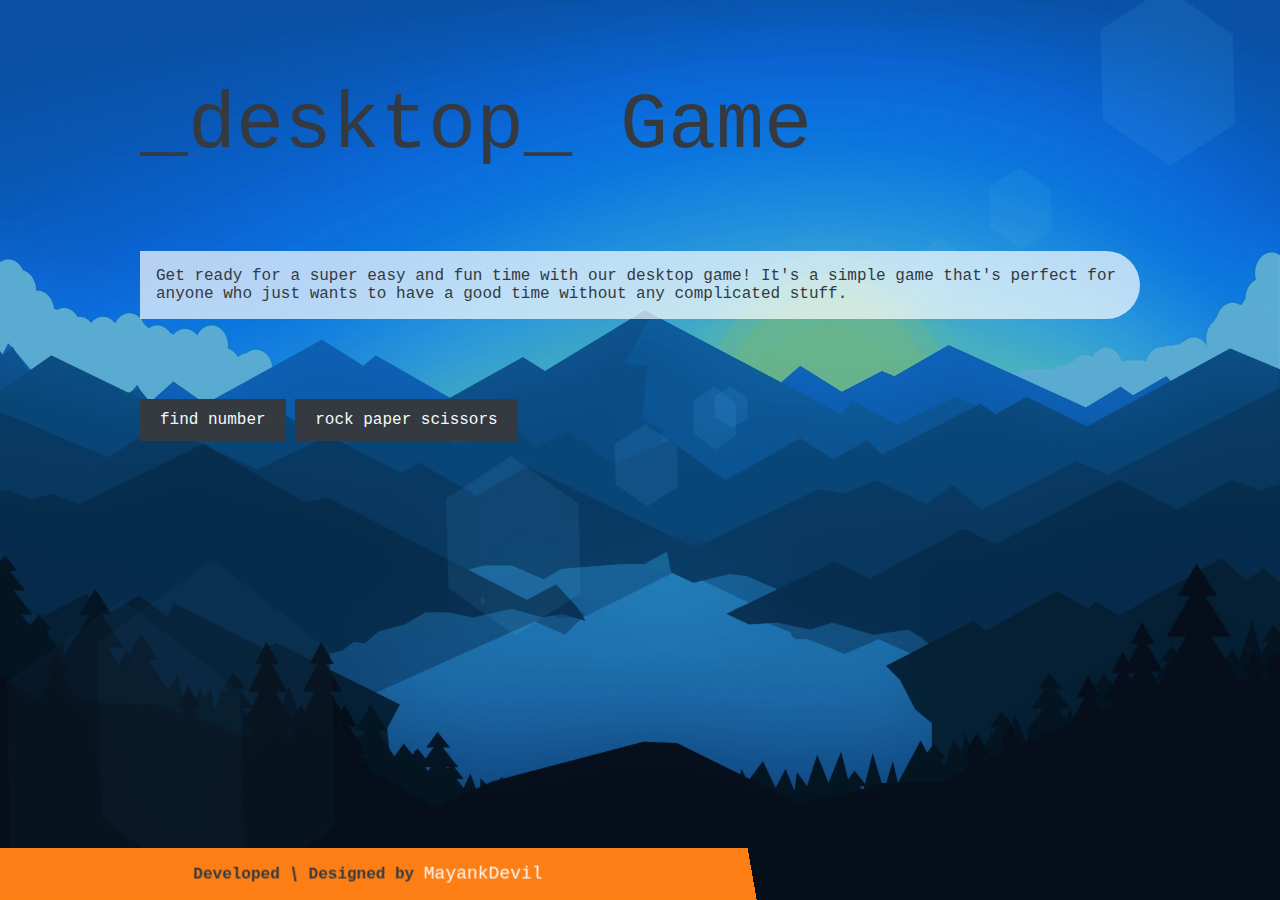
<file: index.html>
<!DOCTYPE html>
<!--
-   Project-5 : "DesktopGame"
-   https://github.com/MayankDevil
-   Designed | Developed by Mayank
-   HTML : ./index.html
-->
<html lang="en">

<head>
    <meta charset="UTF-8">
    <meta http-equiv="X-UA-Compatible" content="IE=edge">
    <meta name="viewport" content="width=device-width, initial-scale=1.0">
    <title>Document</title>
    <!--
        ---------
        | style |
        ---------
    -->
    <link rel="stylesheet" href="css/style.css">

</head>

<body>
    <!--
        ------------------
        | main container |
        ------------------
    -->
    <main id="main">
        <!--
            ------------------
            [ header section ]
            ------------------
        -->
        <header id="header">

            <div class="display-1"> _desktop_ Game </div>

            <p> Get ready for a super easy and fun time with our desktop game! It's a simple game that's perfect for anyone who just wants to have a good time without any complicated stuff. </p>

            <a href="./find_num.html" class="btn"> find number </a>

            <a href="./rock_paper_scissors.html" class="btn"> rock paper scissors </a>
            
        </header>
        <!--
            ------------------
            [ footer section ]
            ------------------
        -->
        <footer id="footer">
            
            <h6> Developed | Designed by <a href="https://github.com/MayankDevil/"> MayankDevil </a> </h6>

        </footer>

    </main>
    <!--
        ----------
        | script |
        ----------
    -->
    <script src="js/script.js"></script>

</body>

</html>
</file>
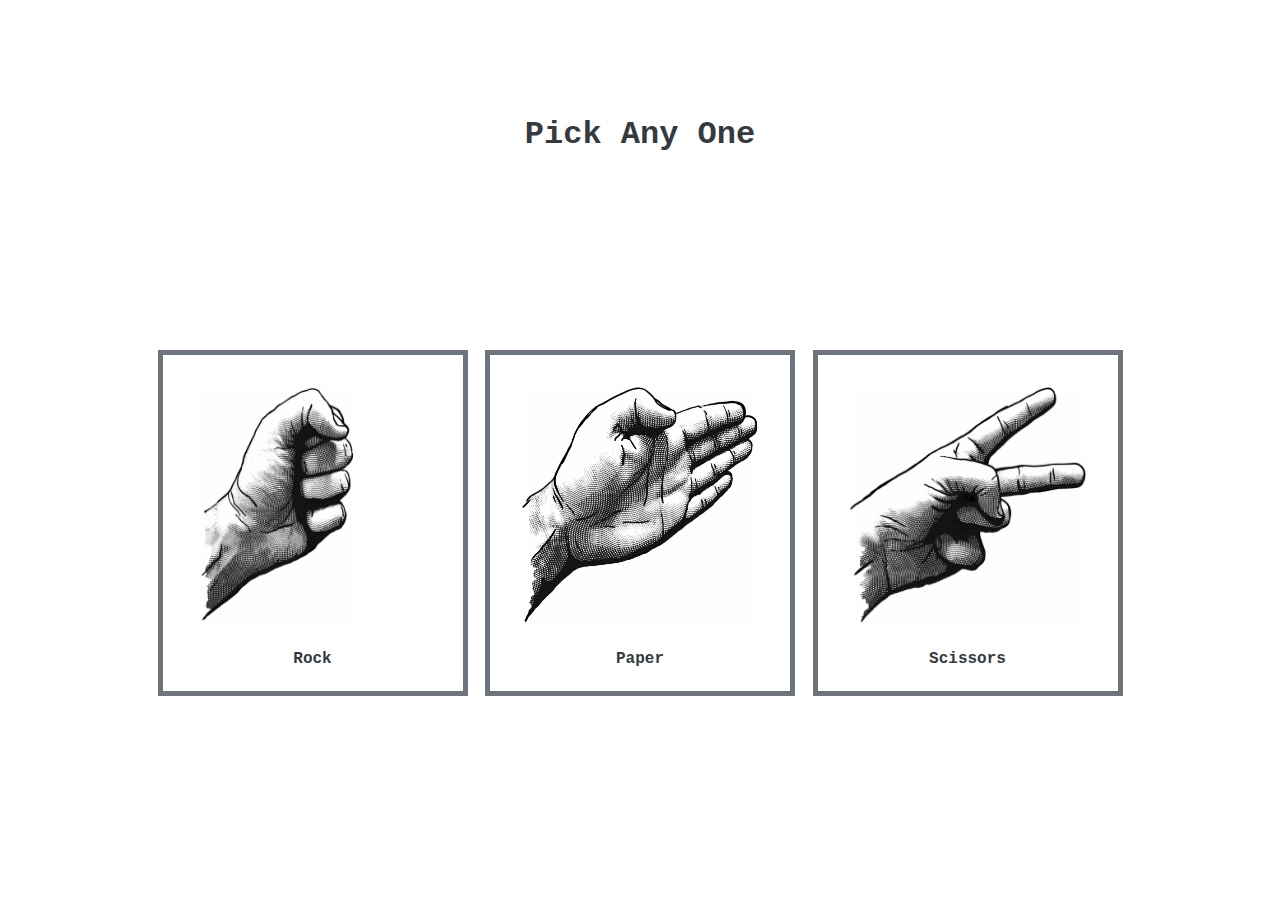
<file: rock_paper_scissors.html>
<!DOCTYPE html>
<!--
-   Project-5 : "DesktopGame"
-   https://github.com/MayankDevil
-   Designed | Developed by Mayank
-   HTML : ./rock_paper_scissors.html
-->
<html lang="en">

<head>
    <meta charset="UTF-8">
    <meta http-equiv="X-UA-Compatible" content="IE=edge">
    <meta name="viewport" content="width=device-width, initial-scale=1.0">
    <title>Document</title>
    <!--
        ---------
        | style |
        ---------
    -->
    <link rel="stylesheet" href="css/rock_paper_scissors.css">

</head>

<body>
    <!--
        ------------------
        | main container |
        ------------------
    -->
    <main id="main">
        <!--
            ------------------
            [ header section ]
            ------------------
        -->
        <header id="header">

            <h1> Pick Any One </h1>
            
        </header>
        <!--
            ------------------
            [ footer section ]
            ------------------
        -->
        <footer id="footer">
            
            <button class="btn">
            
                <img src="./data/img/rock.png" alt="rock">
                <h5> Rock </h5>
            
            </button>
            
            <button class="btn">
            
                <img src="./data/img/paper.png" alt="paper">
                <h5> Paper </h5>
            
            </button>
            
            <button class="btn">

                <img src="./data/img/scissors.png" alt="scissors">
                <h5> Scissors </h5>
            
            </button>

        </footer>

    </main>
    <!--
        ----------
        | script |
        ----------
    -->
    <script src="js/rock_paper_scissors.js"></script>

</body>

</html>
</file>
<file: css/style.css>
/*
-   Project-5 : "DesktopGame"
-   https://github.com/MayankDevil
-   Designed | Developed by Mayank
-   CSS : ./css/style.css
*/

*
{
	user-select: none;
	margin:0;
	padding:0;
	color:var(--black);
	text-decoration: none;
    font-family:system-ui,-apple-system,"Segoe UI",Roboto,"Helvetica Neue","Noto Sans","Liberation Sans",Arial,sans-serif,"Apple Color Emoji";
	font-family:SFMono-Regular, Menlo, Monaco, Consolas, "Liberation Mono", "Courier New", monospace;
	border:none;
	outline: none;
	border: none;
	box-sizing: border-box;
	scroll-behavior: smooth;
}

:root
{
    --blue: #007bff;
    --indigo: #6610f2;
    --purple: #6f42c1;
    --pink: #e83e8c;
    --red: #dc3545;
    --orange: #fd7e14;
    --yellow: #ffc107;
    --green: #28a745;
    --teal: #20c997;
    --cyan: #17a2b8;
    --white: #fff;
    --gray: #6c757d;
    --gray-dark: #343a40;
    --primary: #007bff;
    --secondary: #6c757d;
    --success: #28a745;
    --info: #17a2b8;
    --warning: #ffc107;
    --danger: #dc3545;
    --light: #f8f9fa;
    --dark: #343a40;
}

/*
	main css ---------------------------
*/

body
{
    width: 100%;
    height: 90vh;
    background: rgba(5, 75, 100, 0.6) url("../data/bg.jpg") no-repeat fixed;
    background-size: 100% 100%;
    background-blend-mode: overlay;
}

#main
{
    position: relative;
    z-index:0;
	max-width: 1000px;
	margin: 0 auto;
}

#header .display-1
{
    margin: 5rem auto;
    font-size: 5rem;
    font-weight: light;
    color:var(--dark);
}

p
{
    margin: 5rem auto;
    padding: 1rem;
    font-size: 1em;
    color:var(--gray-dark);
    background: rgb(255,255,255,0.7);
    border-radius: 0 5rem 5rem 0;
}

.btn
{
    display: inline-block;
    padding: 5px 20px;
    line-height: 2rem;
    font-size: 1rem;
    color: var(--light);
    background: var(--dark);
}
.btn:hover
{
    background:var(--primary);
    box-shadow: 2px 2px 5px var(--dark);
}

#footer
{
    position: fixed;
    left: 0;
    bottom: 0;
    padding: 1rem;
    margin-left: -1rem;
    width: 60%;
    text-align: center;
    background: var(--orange);
    transform: skew(10deg);
}
#footer h6
{
    font-style: italic;
    font-size: 1rem;
    font-weight: bold;
    color: var(--dark);
}
#footer h6 a
{
    display: inline-block;
    font-size: large;
    font-weight: normal;
    color:var(--light);
}
#footer h6 a:hover
{
    font-weight: bold;
}
</file>
<file: css/rock_paper_scissors.css>
/*
-   Project-5 : "DesktopGame"
-   https://github.com/MayankDevil
-   Designed | Developed by Mayank
-   CSS : ./css/rock_paper_scissors.css
*/
*
{
	user-select: none;
	margin:0;
	padding:0;
	color:var(--black);
	text-decoration: none;
    font-family:system-ui,-apple-system,"Segoe UI",Roboto,"Helvetica Neue","Noto Sans","Liberation Sans",Arial,sans-serif,"Apple Color Emoji";
	font-family:SFMono-Regular, Menlo, Monaco, Consolas, "Liberation Mono", "Courier New", monospace;
	border:none;
	outline: none;
	border: none;
	box-sizing: border-box;
	scroll-behavior: smooth;
}
:root
{
    --yellow:#ffc107;
    --cyan:#17a2b8;
	--black:#343a40;
	--dark:#6c757d;
	--white:#fff;
	--light:#f8f9fa;
}

::-webkit-scrollbar
{
	width: 10px;
	background: var(--black);
}
::-webkit-scrollbar-thumb
{
	background: linear-gradient(to top, var(--secondary),var(--primary));
}

/*
	main css ---------------------------
*/
#main
{
    position: relative;
    z-index:0;
	max-width: 1000px;
	margin: 0 auto;
}
#reset_btn
{
	position: fixed;
    z-index:10;
	top:70vh;
	left:45%;
	display: inline-block;
	width: 200px;
	margin: auto;
	padding: 1rem;
	font-size: 1.5em;
	font-weight: bold;
	background: transparent;
	border: 1px solid var(--black);
}
#reset_btn:hover
{
	color:var(--light);
	transition: all 0.3s linear;
	background: var(--black);
}
/*
	header css -------------------------
*/
#header
{
	min-height: 30vh;
	display: grid;
	align-items: center;
	text-align: center;
}
h1
{
	font-weight: bold;
	line-height: 5rem;
}

/*
	footer css -----------------------
*/
#footer
{
	display: flex;
	align-items: center;
	justify-content: space-evenly;
	padding: 5rem 0;
}

.btn
{
	background: transparent;
	border: 5px solid var(--dark);
}
.btn:hover
{
	border-color: var(--yellow);
}
.btn > img
{
	display: inline-block;
    height: 300px;
    width: 300px;
    padding: 2rem;
}
.btn h5
{
	margin-top: -1rem;
	margin-bottom: 1rem;
	font-size: 1rem;
	line-height: 2rem;
	font-weight:bolder;
}
/*
	battle draw css --------------------
*/
#draw
{
	position:fixed;
	top: 50%;
	left: 50%;
	transform: translate(-50%, -50%) skewX(-12deg);
	text-align: center;
	text-transform: uppercase;
	font-size: 1em;
	padding: 1rem 3rem;
	background-color: #ffb800;
	cursor: no-drop;
	user-select: none;
	box-shadow: 0.3rem 1rem 1.5rem rgba(0, 0, 0, 0.4);
	animation: animate 0.3s ease-out;
}
/*
	outCome css -------------------------
*/
#outCome
{
	display: flex;
	width: 100%;
}
#outCome h1
{
	margin: 3rem 0; 
	text-align: center;
}
#outCome #first
{
	width: 50%;
}
#outCome #last
{
	width: 50%;
}
#outCome #last .img
{
	margin-left: auto;
	transform: rotateY(180deg);
}
#outCome div .img
{
	display: inline-block;
    height: auto;
    width: 100%;
    padding: 2rem;
}
</file>
